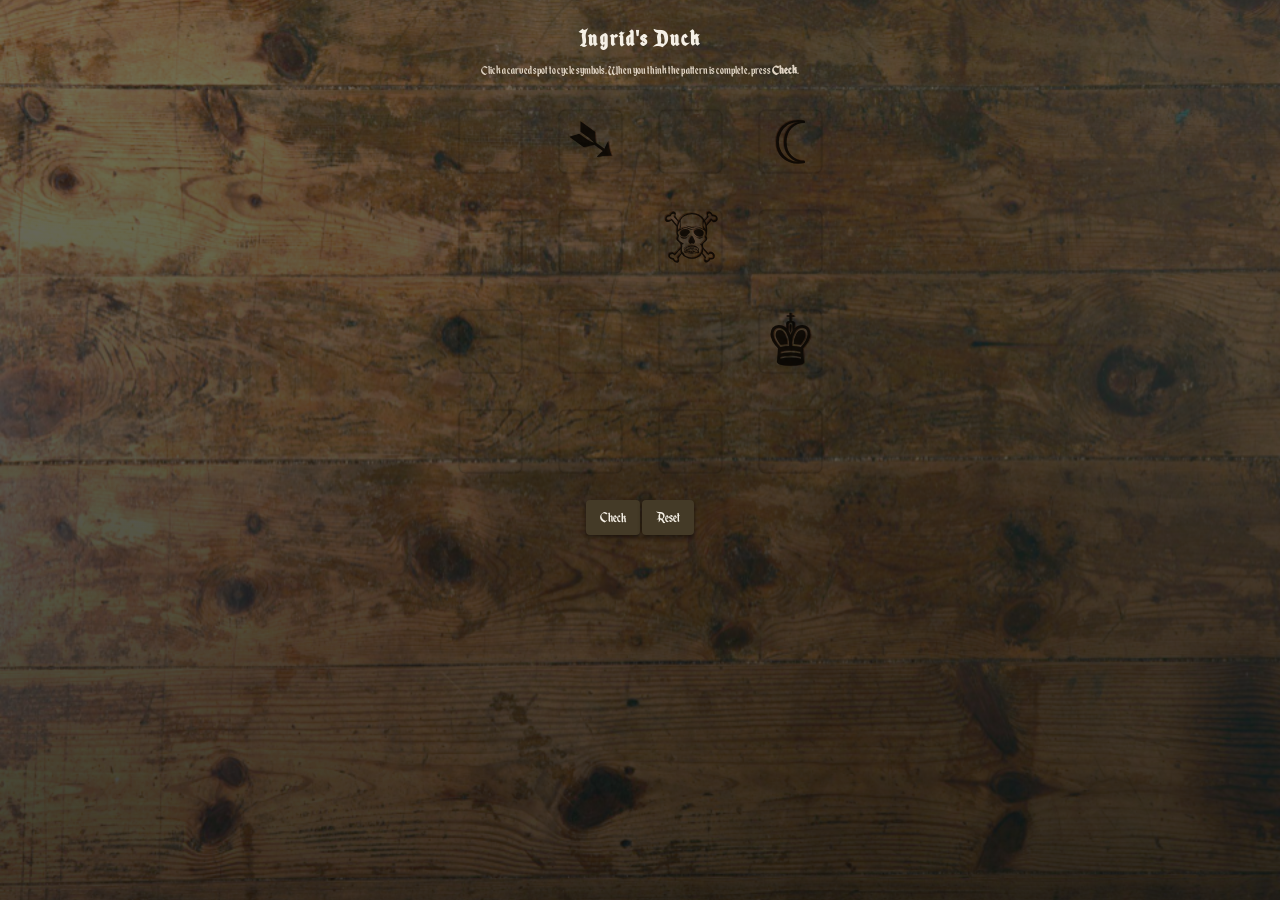
<file: index.html>
<!-- new rebuild -->
<!doctype html>
<html lang="en">
<head>
  <meta charset="utf-8" />
  <meta name="viewport" content="width=device-width,initial-scale=1" />
  <title>Ingrid's Duck</title>
  <link rel="stylesheet" href="style.css" />
</head>
<body>
  <div class="overlay">
    <h1>Ingrid's Duck</h1>
    <p class="hint">
      Click a carved spot to cycle symbols. When you think the pattern is complete, press <strong>Check</strong>.
    </p>
    <div id="grid" class="grid"></div>
    <div class="controls">
      <button id="checkBtn">Check</button>
      <button id="resetBtn">Reset</button>
      <span id="status" class="status"></span>
    </div>
  </div>
  <script src="script2.js"></script>
</body>
</html>
</file>
<file: style.css>
@font-face {
  font-family: 'EnchantedLand';
  src: url('fonts/EnchantedLand.otf') format('opentype');
  font-weight: normal;
  font-style: normal;
}
@import url('https://fonts.googleapis.com/css2?family=UnifrakturMaguntia&display=swap');
:root{
  --cell-size: 90px;
}

*{
  box-sizing:border-box;
}

body{
  margin:0;
  padding:0;
  font-family:EnchantedLand, UnifrakturMaguntia, system-ui, -apple-system, BlinkMacSystemFont, "UnifrakturMaguntia", sans-serif;
  color:#f5f0e6;
  background:#000;
  background-image:url("assets/table-bg.png");
  background-size:cover;
  background-position:center;
}

.overlay{
  min-height:100vh;
  display:flex;
  flex-direction:column;
  align-items:center;
  justify-content:flex-start;
  padding:24px;
  background:linear-gradient(
    to bottom,
    rgba(0,0,0,0.55),
    rgba(0,0,0,0.75)
  );
}

h1{
  margin:0 0 8px;
  font-size:1.6rem;
  letter-spacing:0.08em;
}

.hint{
  margin:0 0 18px;
  max-width:520px;
  text-align:center;
  font-size:0.9rem;
  color:#e0d4c4;
}

.grid{
  display:grid;
  grid-template-columns:repeat(4, var(--cell-size));
  grid-template-rows:repeat(4, var(--cell-size));
  gap:10px; /* smaller gap removes visible square outlines */
  margin-bottom:14px;
}

.cell{
  width:var(--cell-size);
  height:var(--cell-size);
  position:relative;
  cursor:pointer;
  display:flex;
  align-items:center;
  justify-content:center;
  background:transparent; /* ensure no background box */
  border:none;            /* ensure no border */
  box-shadow:none;        /* ensure no cell-level shadow */
}

.icon-wrap{
  width:70%;
  height:70%;
  display:flex;
  align-items:center;
  justify-content:center;

  /* softened engraved effect without visible square edges */
  filter:
    saturate(0.9)
    brightness(0.9);
  mix-blend-mode:multiply;

  box-shadow:
    inset 0 0 3px rgba(0,0,0,0.35),
    0 0 2px rgba(0,0,0,0.4);

  border-radius:6px;
}

.cell img{
  max
  }
  
button{
  padding:8px 14px;
  border:none;
  border-radius:4px;
  background:#443a27;
  color:#f5f0e6;
  font-size:1rem;
  cursor:pointer;
  box-shadow:0 2px 4px rgba(0,0,0,0.5);
  font-family: EnchantedLand, serif;
}

button:hover{
  background:#5a4b31;
}
</file>
